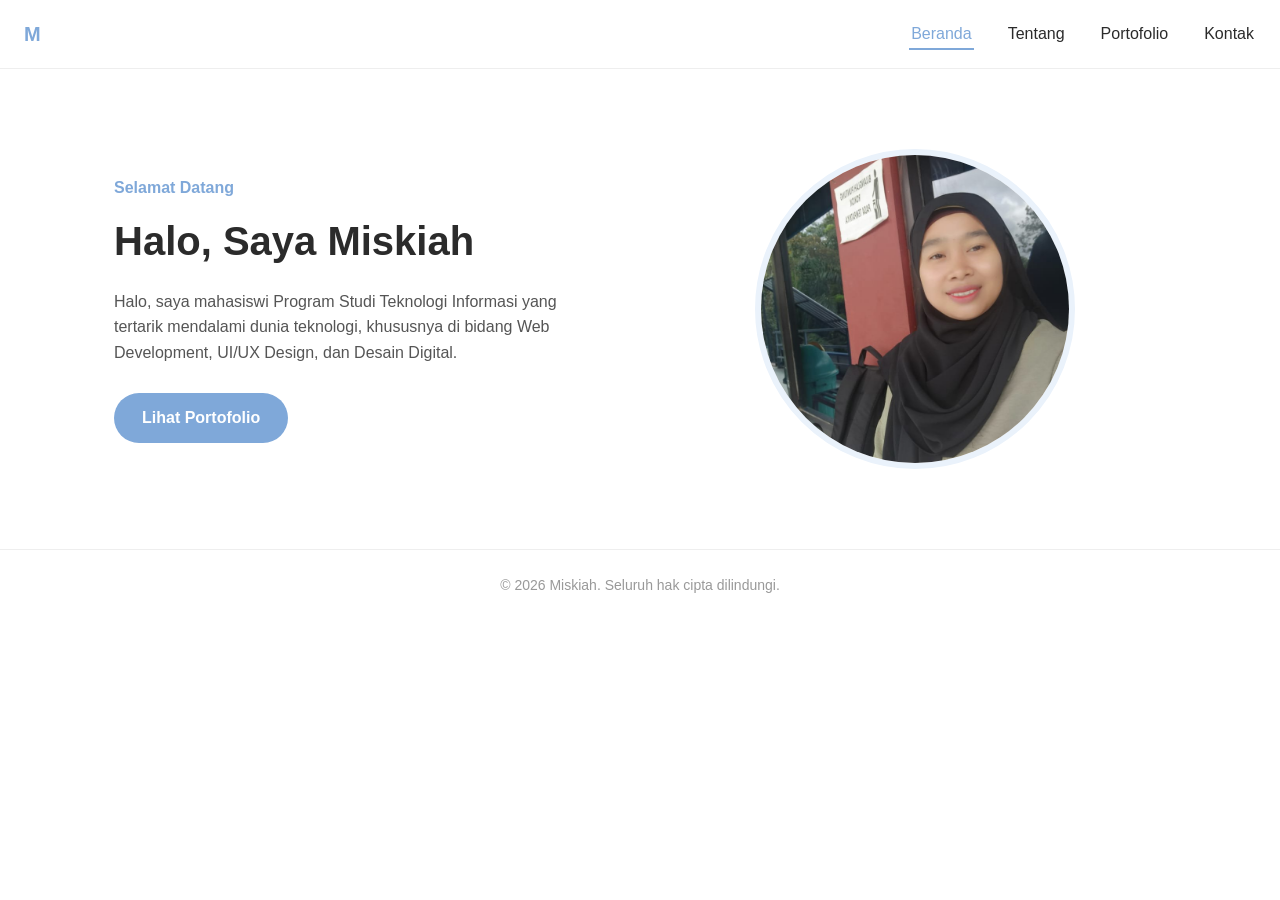
<file: index.html>
<!DOCTYPE html>
<html lang="id">
<head>
  <meta charset="UTF-8">
  <meta name="viewport" content="width=device-width, initial-scale=1.0">
  <title>Miskiah | Portofolio</title>
  <link rel="stylesheet" href="assets/css/style.css">
</head>
<body>

  <nav class="navbar">
    <div class="logo">M</div>
    <button class="nav-toggle" aria-label="Buka menu">
      <span></span><span></span><span></span>
    </button>
    <ul class="nav-menu">
      <li><a href="index.html">Beranda</a></li>
      <li><a href="tentang.html">Tentang</a></li>
      <li><a href="portofolio.html">Portofolio</a></li>
      <li><a href="kontak.html">Kontak</a></li>
    </ul>
  </nav>

  <section class="hero">
    <div class="hero-text">
      <p class="greeting">Selamat Datang</p>
      <h1>Halo, Saya Miskiah</h1>
      <p>Halo, saya mahasiswi Program Studi Teknologi Informasi yang tertarik mendalami dunia teknologi, khususnya di bidang Web Development, UI/UX Design, dan Desain Digital.</p>
      <a href="portofolio.html" class="btn">Lihat Portofolio</a>
    </div>
    <div class="hero-image">
      <img src="assets/images/profil.jpg.jpg" alt="Foto Miskiah">
    </div>
  </section>

  <footer>
    &copy; 2026 Miskiah. Seluruh hak cipta dilindungi.
  </footer>

  <script src="assets/js/script.js"></script>
</body>
</html>
</file>
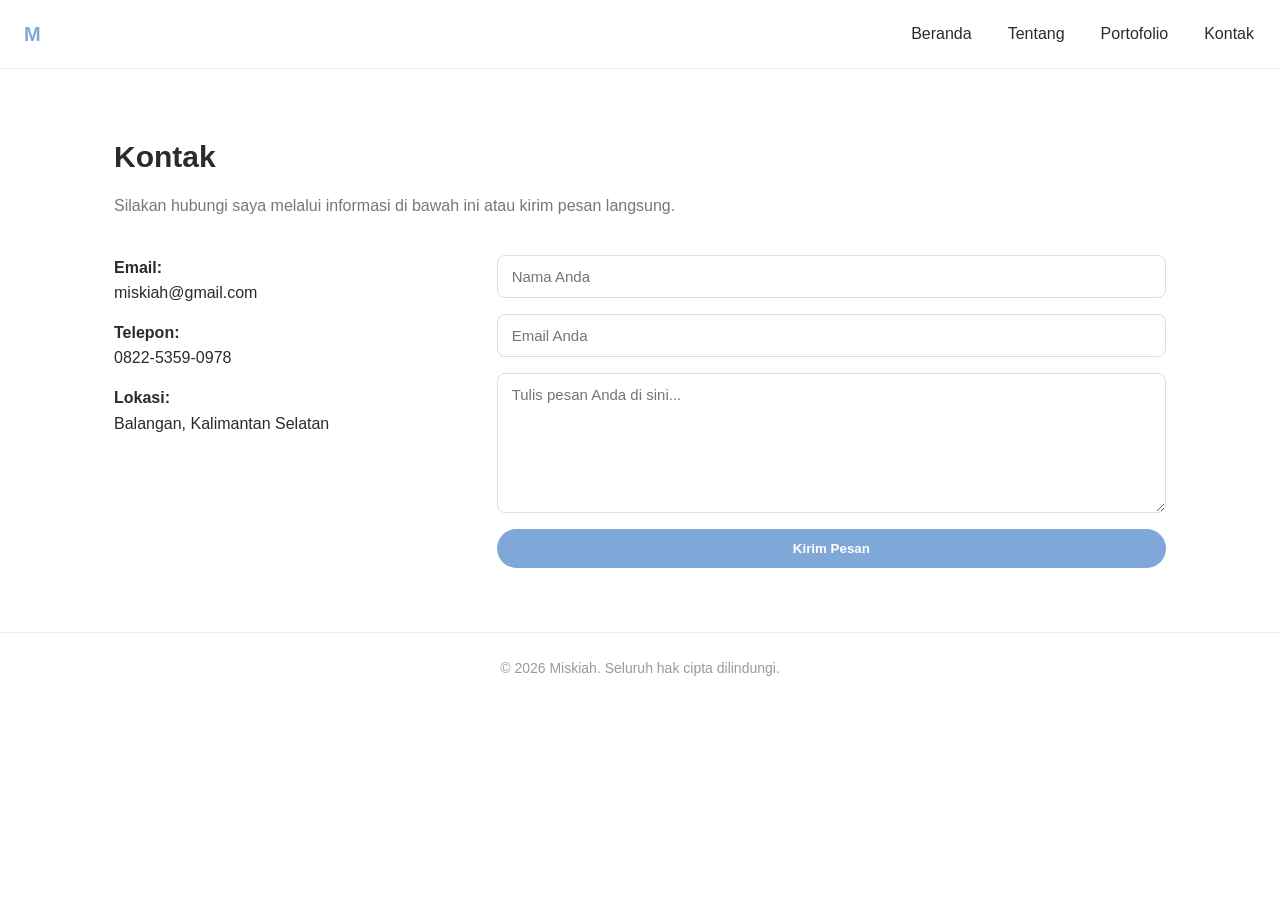
<file: kontak,html.html>
<!DOCTYPE html>
<html lang="id">
<head>
  <meta charset="UTF-8">
  <meta name="viewport" content="width=device-width, initial-scale=1.0">
  <title>Kontak | Miskiah</title>
  <link rel="stylesheet" href="assets/css/style.css">
</head>
<body>

  <nav class="navbar">
    <div class="logo">M</div>
    <button class="nav-toggle" aria-label="Buka menu">
      <span></span><span></span><span></span>
    </button>
    <ul class="nav-menu">
      <li><a href="index.html">Beranda</a></li>
      <li><a href="tentang.html">Tentang</a></li>
      <li><a href="portofolio.html">Portofolio</a></li>
      <li><a href="kontak.html">Kontak</a></li>
    </ul>
  </nav>

  <section class="section">
    <h2>Kontak</h2>
    <p class="subtitle">Silakan hubungi saya melalui informasi di bawah ini atau kirim pesan langsung.</p>

    <div class="contact-wrap">
      <ul class="contact-info">
        <li><strong>Email:</strong><br>miskiah@gmail.com</li>
        <li><strong>Telepon:</strong><br>0822-5359-0978</li>
        <li><strong>Lokasi:</strong><br>Balangan, Kalimantan Selatan</li>
      </ul>

      <form class="contact-form">
        <input type="text" name="nama" placeholder="Nama Anda" required>
        <input type="email" name="email" placeholder="Email Anda" required>
        <textarea name="pesan" placeholder="Tulis pesan Anda di sini..." required></textarea>
        <button type="submit" class="btn">Kirim Pesan</button>
      </form>
    </div>
  </section>

  <footer>
    &copy; 2026 Miskiah. Seluruh hak cipta dilindungi.
  </footer>

  <script src="assets/js/script.js"></script>
</body>
</html>
</file>
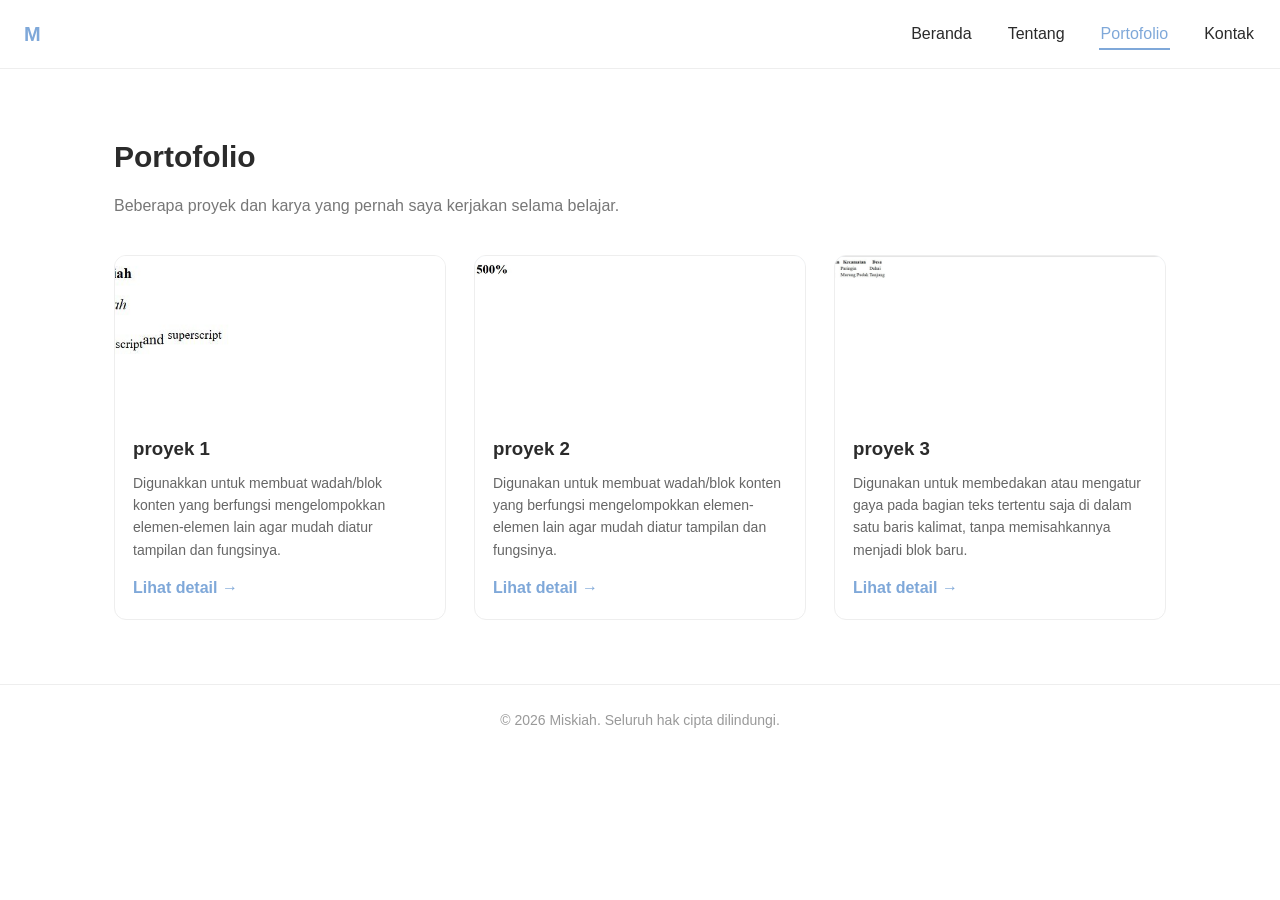
<file: portofolio.html>
<!DOCTYPE html>
<html lang="id">
<head>
  <meta charset="UTF-8">
  <meta name="viewport" content="width=device-width, initial-scale=1.0">
  <title>Portofolio | Miskiah</title>
  <link rel="stylesheet" href="assets/css/style.css">
</head>
<body>

  <nav class="navbar">
    <div class="logo">M</div>
    <button class="nav-toggle" aria-label="Buka menu">
      <span></span><span></span><span></span>
    </button>
    <ul class="nav-menu">
      <li><a href="index.html">Beranda</a></li>
      <li><a href="tentang.html">Tentang</a></li>
      <li><a href="portofolio.html">Portofolio</a></li>
      <li><a href="kontak.html">Kontak</a></li>
    </ul>
  </nav>

  <section class="section">
    <h2>Portofolio</h2>
    <p class="subtitle">Beberapa proyek dan karya yang pernah saya kerjakan selama belajar.</p>

    <div class="project-grid">
      <div class="project-card">
        <img src="assets/images/proyek1.jpg.jpg" alt="proyek 1">
        <div class="project-card-body">
          <h3>proyek 1</h3>
          <p>Digunakkan untuk membuat wadah/blok konten yang berfungsi mengelompokkan elemen-elemen lain agar mudah diatur tampilan dan fungsinya.</p>
          <a href="#">Lihat detail &rarr;</a>
        </div>
      </div>

      <div class="project-card">
        <img src="assets/images/proyek2.jpg.jpg" alt="proyek 2">
        <div class="project-card-body">
          <h3>proyek 2</h3>
          <p>Digunakan untuk membuat wadah/blok konten yang berfungsi  mengelompokkan elemen-elemen lain agar mudah diatur tampilan dan fungsinya.</p>
          <a href="#">Lihat detail &rarr;</a>
        </div>
      </div>

      <div class="project-card">
        <img src="assets/images/proyek3.jpg.jpg" alt="proyek 3">
        <div class="project-card-body">
          <h3>proyek 3</h3>
          <p>Digunakan untuk membedakan atau mengatur gaya pada bagian teks tertentu saja di dalam satu baris kalimat, tanpa memisahkannya menjadi blok baru.</p>
          <a href="#">Lihat detail &rarr;</a>
        </div>
      </div>
    </div>
  </section>

  <footer>
    &copy; 2026 Miskiah. Seluruh hak cipta dilindungi.
  </footer>

  <script src="assets/js/script.js"></script>
</body>
</html>
</file>
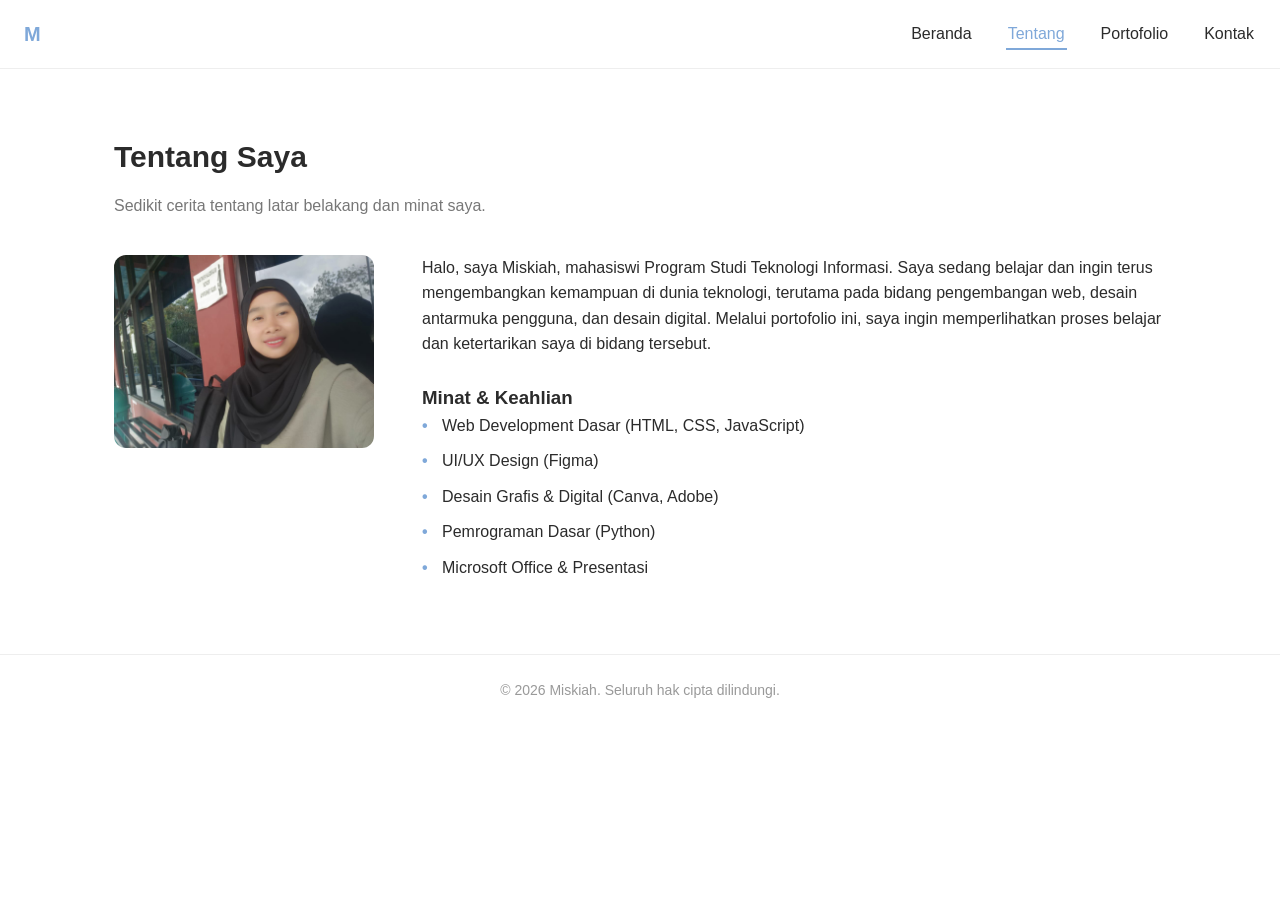
<file: tentang.html>
<!DOCTYPE html>
<html lang="id">
<head>
  <meta charset="UTF-8">
  <meta name="viewport" content="width=device-width, initial-scale=1.0">
  <title>Tentang Saya | Miskiah</title>
  <link rel="stylesheet" href="assets/css/style.css">
</head>
<body>

  <nav class="navbar">
    <div class="logo">M</div>
    <button class="nav-toggle" aria-label="Buka menu">
      <span></span><span></span><span></span>
    </button>
    <ul class="nav-menu">
      <li><a href="index.html">Beranda</a></li>
      <li><a href="tentang.html">Tentang</a></li>
      <li><a href="portofolio.html">Portofolio</a></li>
      <li><a href="kontak.html">Kontak</a></li>
    </ul>
  </nav>

  <section class="section">
    <h2>Tentang Saya</h2>
    <p class="subtitle">Sedikit cerita tentang latar belakang dan minat saya.</p>

    <div class="about-grid">
      <div class="about-photo">
        <img src="assets/images/profil.jpg.jpg" alt="Foto Miskiah">
      </div>
      <div class="about-text">
        <p>
          Halo, saya Miskiah, mahasiswi Program Studi Teknologi Informasi.
          Saya sedang belajar dan ingin terus mengembangkan kemampuan di dunia teknologi,
          terutama pada bidang pengembangan web, desain antarmuka pengguna, dan desain digital.
          Melalui portofolio ini, saya ingin memperlihatkan proses belajar dan ketertarikan saya
          di bidang tersebut.
        </p>
        <br>
        <h3>Minat &amp; Keahlian</h3>
        <ul class="skill-list">
          <li>Web Development Dasar (HTML, CSS, JavaScript)</li>
          <li>UI/UX Design (Figma)</li>
          <li>Desain Grafis &amp; Digital (Canva, Adobe)</li>
          <li>Pemrograman Dasar (Python)</li>
          <li>Microsoft Office &amp; Presentasi</li>
        </ul>
      </div>
    </div>
  </section>

  <footer>
    &copy; 2026 Miskiah. Seluruh hak cipta dilindungi.
  </footer>

  <script src="assets/js/script.js"></script>
</body>
</html>
</file>
<file: assets/css/style.css>
/* ===== Reset & Base ===== */
* {
  margin: 0;
  padding: 0;
  box-sizing: border-box;
}

body {
  font-family: 'Segoe UI', Arial, sans-serif;
  color: #2b2b2b;
  line-height: 1.6;
  background-color: #ffffff;
}

a {
  text-decoration: none;
  color: inherit;
}

ul {
  list-style: none;
}

img {
  max-width: 100%;
  display: block;
}

.container {
  max-width: 1100px;
  margin: 0 auto;
  padding: 0 24px;
}

/* ===== Navbar ===== */
.navbar {
  display: flex;
  align-items: center;
  justify-content: space-between;
  padding: 18px 24px;
  background-color: #ffffff;
  border-bottom: 1px solid #eee;
  position: sticky;
  top: 0;
  z-index: 10;
}

.navbar .logo {
  font-size: 20px;
  font-weight: 700;
  color: #7fa8d9;
}

.nav-menu {
  display: flex;
  gap: 32px;
}

.nav-menu a {
  font-weight: 500;
  padding: 6px 2px;
  border-bottom: 2px solid transparent;
  transition: border-color 0.2s ease, color 0.2s ease;
}

.nav-menu a:hover,
.nav-menu a.active {
  color: #7fa8d9;
  border-bottom-color: #7fa8d9;
}

.nav-toggle {
  display: none;
  flex-direction: column;
  gap: 5px;
  cursor: pointer;
  background: none;
  border: none;
}

.nav-toggle span {
  width: 26px;
  height: 3px;
  background-color: #2b2b2b;
  border-radius: 2px;
}

/* ===== Hero (Beranda) ===== */
.hero {
  display: flex;
  align-items: center;
  gap: 48px;
  padding: 80px 24px;
  max-width: 1100px;
  margin: 0 auto;
}

.hero-text {
  flex: 1;
}

.hero-text .greeting {
  color: #7fa8d9;
  font-weight: 600;
  margin-bottom: 8px;
}

.hero-text h1 {
  font-size: 40px;
  margin-bottom: 16px;
}

.hero-text p {
  color: #555;
  margin-bottom: 28px;
  max-width: 480px;
}

.btn {
  display: inline-block;
  padding: 12px 28px;
  background-color: #7fa8d9;
  color: #fff;
  border-radius: 30px;
  font-weight: 600;
  border: none;
  cursor: pointer;
  transition: background-color 0.2s ease;
}

.btn:hover {
  background-color: #5f8ec9;
}

.hero-image {
  flex: 1;
  display: flex;
  justify-content: center;
}

.hero-image img {
  width: 320px;
  height: 320px;
  object-fit: cover;
  border-radius: 50%;
  border: 6px solid #eaf2fb;
}

/* ===== Section umum ===== */
.section {
  padding: 64px 24px;
  max-width: 1100px;
  margin: 0 auto;
}

.section h2 {
  font-size: 30px;
  margin-bottom: 12px;
}

.section .subtitle {
  color: #777;
  margin-bottom: 36px;
}

/* ===== Tentang ===== */
.about-grid {
  display: flex;
  gap: 48px;
  align-items: flex-start;
}

.about-grid .about-photo img {
  width: 260px;
  border-radius: 12px;
}

.about-grid .about-text {
  flex: 1;
}

.skill-list li {
  margin-bottom: 10px;
  padding-left: 20px;
  position: relative;
}

.skill-list li::before {
  content: "\2022";
  color: #7fa8d9;
  font-weight: 700;
  position: absolute;
  left: 0;
}

/* ===== Portofolio ===== */
.project-grid {
  display: grid;
  grid-template-columns: repeat(auto-fit, minmax(260px, 1fr));
  gap: 28px;
}

.project-card {
  border: 1px solid #eee;
  border-radius: 12px;
  overflow: hidden;
  transition: box-shadow 0.2s ease;
}

.project-card:hover {
  box-shadow: 0 8px 24px rgba(0, 0, 0, 0.08);
}

.project-card img {
  width: 100%;
  height: 160px;
  object-fit: cover;
  background-color: #eaf2fb;
}

.project-card-body {
  padding: 18px;
}

.project-card-body h3 {
  margin-bottom: 8px;
}

.project-card-body p {
  color: #666;
  font-size: 14px;
  margin-bottom: 14px;
}

.project-card-body a {
  font-weight: 600;
  color: #7fa8d9;
}

/* ===== Kontak ===== */
.contact-wrap {
  display: flex;
  gap: 48px;
  flex-wrap: wrap;
}

.contact-info {
  flex: 1;
  min-width: 220px;
}

.contact-info li {
  margin-bottom: 14px;
}

.contact-form {
  flex: 2;
  min-width: 280px;
  display: flex;
  flex-direction: column;
  gap: 16px;
}

.contact-form input,
.contact-form textarea {
  padding: 12px 14px;
  border: 1px solid #ddd;
  border-radius: 8px;
  font-family: inherit;
  font-size: 15px;
}

.contact-form textarea {
  min-height: 140px;
  resize: vertical;
}

/* ===== Footer ===== */
footer {
  text-align: center;
  padding: 24px;
  color: #999;
  font-size: 14px;
  border-top: 1px solid #eee;
}

/* ===== Responsive ===== */
@media (max-width: 768px) {
  .nav-menu {
    position: absolute;
    top: 64px;
    right: 0;
    left: 0;
    background: #fff;
    flex-direction: column;
    align-items: center;
    padding: 16px 0;
    gap: 16px;
    display: none;
    border-bottom: 1px solid #eee;
  }

  .nav-menu.open {
    display: flex;
  }

  .nav-toggle {
    display: flex;
  }

  .hero {
    flex-direction: column-reverse;
    text-align: center;
    padding: 48px 24px;
  }

  .hero-text p {
    max-width: 100%;
  }

  .about-grid {
    flex-direction: column;
    align-items: center;
    text-align: center;
  }
}
</file>
